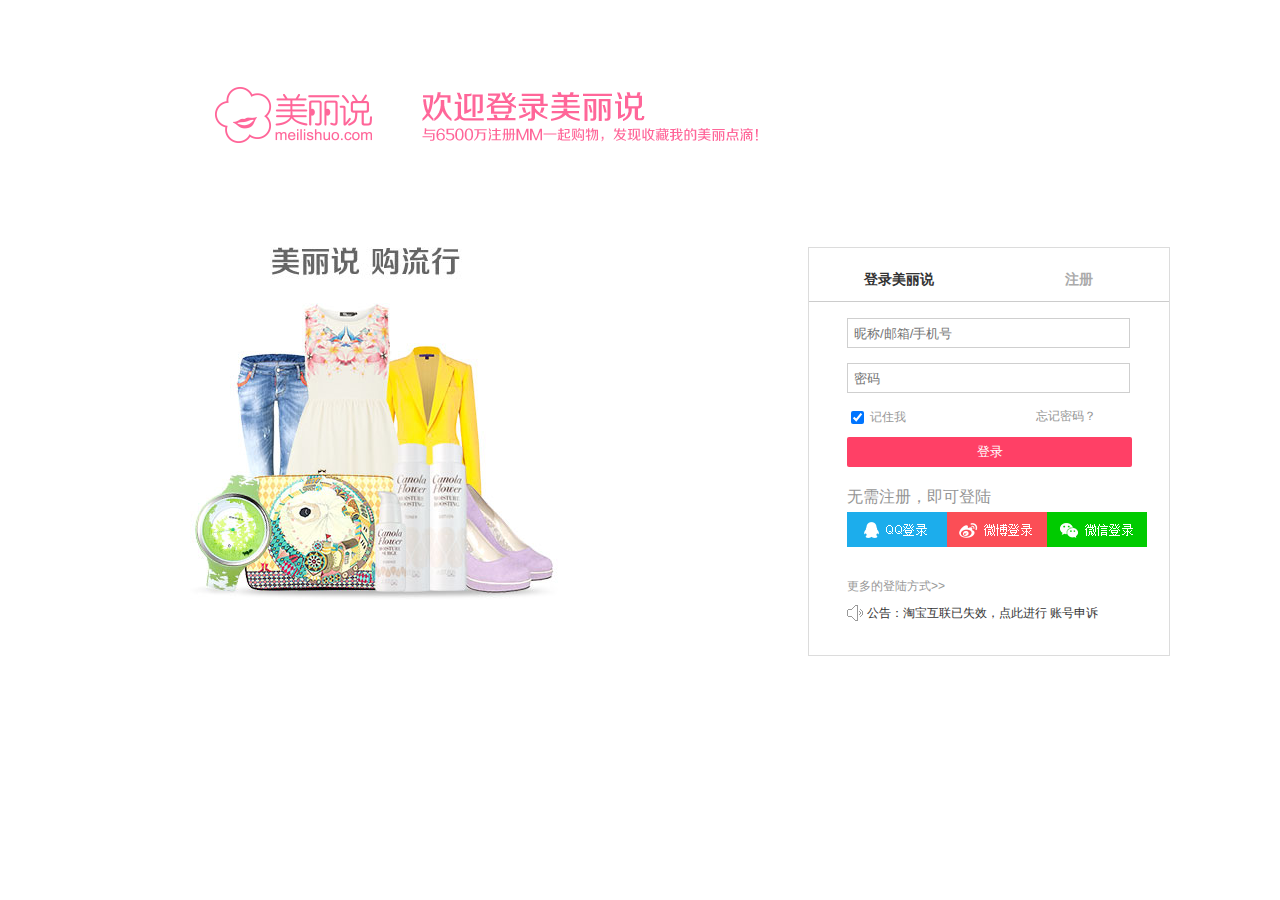
<file: login.html>
<!DOCTYPE html>
<html lang="en">
<head>
    <meta charset="UTF-8">
    <title>登录</title>
    <link rel="stylesheet" href="login.css">
</head>
<body style="min-width: 1200px;">
<div>

    <div class="login-wrap">
    <div class="box">
        <img src="img/register_logo.png" alt="">
        <img src="img/welcome_txt.png" alt="" class="img_g">
    </div>


        <div class="content">
            <div class="logo">
                <a href="" class="logo-img"></a>
            </div>
            <div class="lg-left">

                <div class="wrapper hidden">
                    <div id="qrcodeImg"></div>
                    <a href="" class="click"></a>
                </div>
                <div class="login-tab">
                    <div class="f1 dl">
                        <a href="" class="f1-dl dl-a">登录美丽说</a>
                    </div>
                    <div class="f1 dl">
                        <a href="" class="f1-dl1">注册</a>
                    </div>
                </div>
                <div class="formbox">
                    <p class="error">登录名或密码错误</p>
                    <div class="lgForm">
                        <form method="post">
                            <div class="mBox">
                                <div class="usi uni li ln">
                                    <input type="text" class="ui pt" placeholder="昵称/邮箱/手机号" style="border-color:#cfcfcf;">
                                </div>
                                <div class="usi usci li lp">
                                    <input type="password" class="ui pt" value="" placeholder="密码" style="border-color:#cfcfcf;">
                                </div>
                            </div>
                            <div class="lr clearfix">
                                <div>
                                    <input type="checkbox" value="1" class="check" checked="checked">
                                    <span>记住我</span>
                                </div>
                                <a href="#" class="fp">忘记密码？</a>
                            </div>
                            <div class="ll clearfix">
                                <input type="submit" value="登录" class="sub">
                            </div>
                            <div class="lrg">
                                <a class="ol" href="javascript:;">无需注册，即可登陆</a>
                            </div>
                            <div class="w1">
                                <div class="w2"></div>
                                <div class="w3"></div>
                                <div class="w4"></div>
                            </div>
                        </form>
                        <div class="otl">
                            <span>更多的登陆方式>></span>
                        </div>
                        <div id="w5">
                            <div class="w6"></div>
                            <span>公告：淘宝互联已失效，点此进行</span>
                            <span class="w7"><a href="#">账号申诉</a></span>
                        </div>
                    </div>
                </div>
            </div>
        </div>
    </div>

</div>

</body>
</html>
</file>
<file: login.css>
body, dd, dl, form, ol, p, ul {
    margin: 0;
    padding: 0;
    font-family: tahoma,arial,sans-serif;
    font-size: 12px;
}
img, input {
    border: none;
    vertical-align: middle;
    outline: none;
}

ul, ol,li {
    list-style: none;
}
img{
    border: none;
    display: block;
}

a, a:hover, a:active, a:visited {
    text-decoration: none;
    color: #333;
}

.clearfix:after{
    content: "";
    display: block;
    clear: both;
    height: 0;
    visibility: hidden;
    font-size: 0;
}
html,body{
    background: #fff;
    color: #333;
}
.box{
    width: 980px;
    height: 60px;
   / border: 1px solid yellow;
    margin: 60px auto;
}
.box img{
    margin: 0 25px;
    float: left;
}
.box .img_g{
    margin-top: 5px;
}
/*.content .warp .img{
    display: inline-block;
}*/
.content{
    width: 980px;
    height: 578px;
}
.login-wrap{
    width: 900px;
    margin: 0 auto;
    padding: 27px 0 33px;
    min-height: 580px;
}
.login-wrap .logo .logo-img{
    background: url(img/ad_img.jpg) no-repeat;
   float: left;
    width: 370px;
    height: 353px;
}
.login-wrap .content{
    padding-top: 40px;
    height: 500px;
}
.login-wrap .content .logoBanner{
    width: 400px;
    padding: 20px 0 0 40px;
    float: left;
    display: inline;
}
.login-wrap .content .logoBanner a{
    display: block;
    width: 400px;
    height: 100px;
    overflow: hidden;
}
.login-wrap .content .logoBanner a img{
    border: 0;
    vertical-align: middle;
}
.login-wrap .content .logoBanner a.a-banner{
    height: 300px;
    margin-bottom: 10px;
}
.lg-left{
    position: relative;
    width: 322px;
    float: right;
    display: inline;
    border: 1px solid #dcdcdc;
    padding: 0 0 30px 38px;
}

.wrapper{
    position: relative;
    height: 380px;
    width: 100%;
}
.hidden{
    display: none;
}
#qrcodeImg,.click{
    position: absolute;
    width: 200px;
    left: 50%;
}
#qrcodeImg {
    height: 200px;
    font-size: 14px;
    line-height: 200px;
    margin-left: -122px;
    top: 100px;
}
.wrapper .click{
    font-size: 18px;
    text-decoration: underline;
    height: 30px;
    bottom: 0;
    font-family: Microsoft YaHei;
    margin-left: -100px;
    color: #333;
}
.lg-left .login-tab{
    height: 70px;
    margin-left: -38px;
}
.lg-left .login-tab .f1{
    float: left;
}
.lg-left .login-tab .dl{
    width: 50%;
    border-bottom: 1px solid #ccc;
}
.lg-left .login-tab .dl a{
    height: 43px;
    line-height: 42px;
    text-align: center;
    font-size: 14px;
    font-weight: 700;
    color: #aaa;
}
.lg-left .login-tab .f1 .f1-dl,.lg-left .login-tab .f1 .f1-dl1{
    display: block;
    width: 119px;
    margin: 10px 30px 0;
}
.lg-left .login-tab .f1 .dl-a{
    color: #333;
    height: 43px;

}
.lg-left .formbox .error{
    border: 1px solid #ffd797;
    height: 30px;
    line-height: 30px;
    color: #ff5783;
    width: 240px;
    padding-left: 40px;
    margin-bottom: 9px;
    display: none;
}

.lgForm .lc,.lgForm .ln,.lgForm .lp{
    position: relative;
}
.lgForm .li{
    margin-bottom: 15px;
}
.pt,.st{
    background: none;
    border: 1px solid #ccc;
    height: 28px;
    padding: 0 6px;
}
.pt{
    width: 269px;
}
.lr div{
    float: left;
}
.lr span{
    color: #999;
    cursor: pointer;
}
.lr .fp{
    float: left;
    margin-left: 130px;
    color: #959595;
}
.ll{
    padding-top: 10px;
}
.ll .sub{
    display: inline;
    float: left;
    border: none;
    width: 285px;
    height: 30px;
    background: #ff4066;
    border-radius: 2px;
    cursor: pointer;
    color: #fff;
}
.lrg{
    padding-top: 20px;
}
.lrg a{
   font-size: 16px;
    color: #959595;
}
.lrg .rt{
    margin-left: 150px;
}
.w1{
    height: 40px;
    width: 303px;
}
.w1 div{
    float: left;
    width: 100px;
    height: 40px;
    line-height: 40px;
}
.w1 .w2{
    background: url("img/login_fast_new.png") no-repeat 0 -116px;

}

.w1 .w3{
background: url("img/login_fast_new.png") no-repeat 0 -156px;

}
.w1 .w4{
    background: url("img/login_fast_new.png") no-repeat 0 -196px;
}
#w5{
    margin-top: 10px;
    width: 300px;
    height: 20px;
}
#w5 .w6{
    float: left;
    width: 20px;
    height: 20px;
    background: url("img/notice_m.png") no-repeat;
}
#w5 .w6 span{
    color: #999;
    font-size: 12px;
}
#w5 .w6 .w7 a{
    color: #f69;
}
.otl{
    margin-top: 30px;
}

.otl span{
    color: #999;
}
</file>
